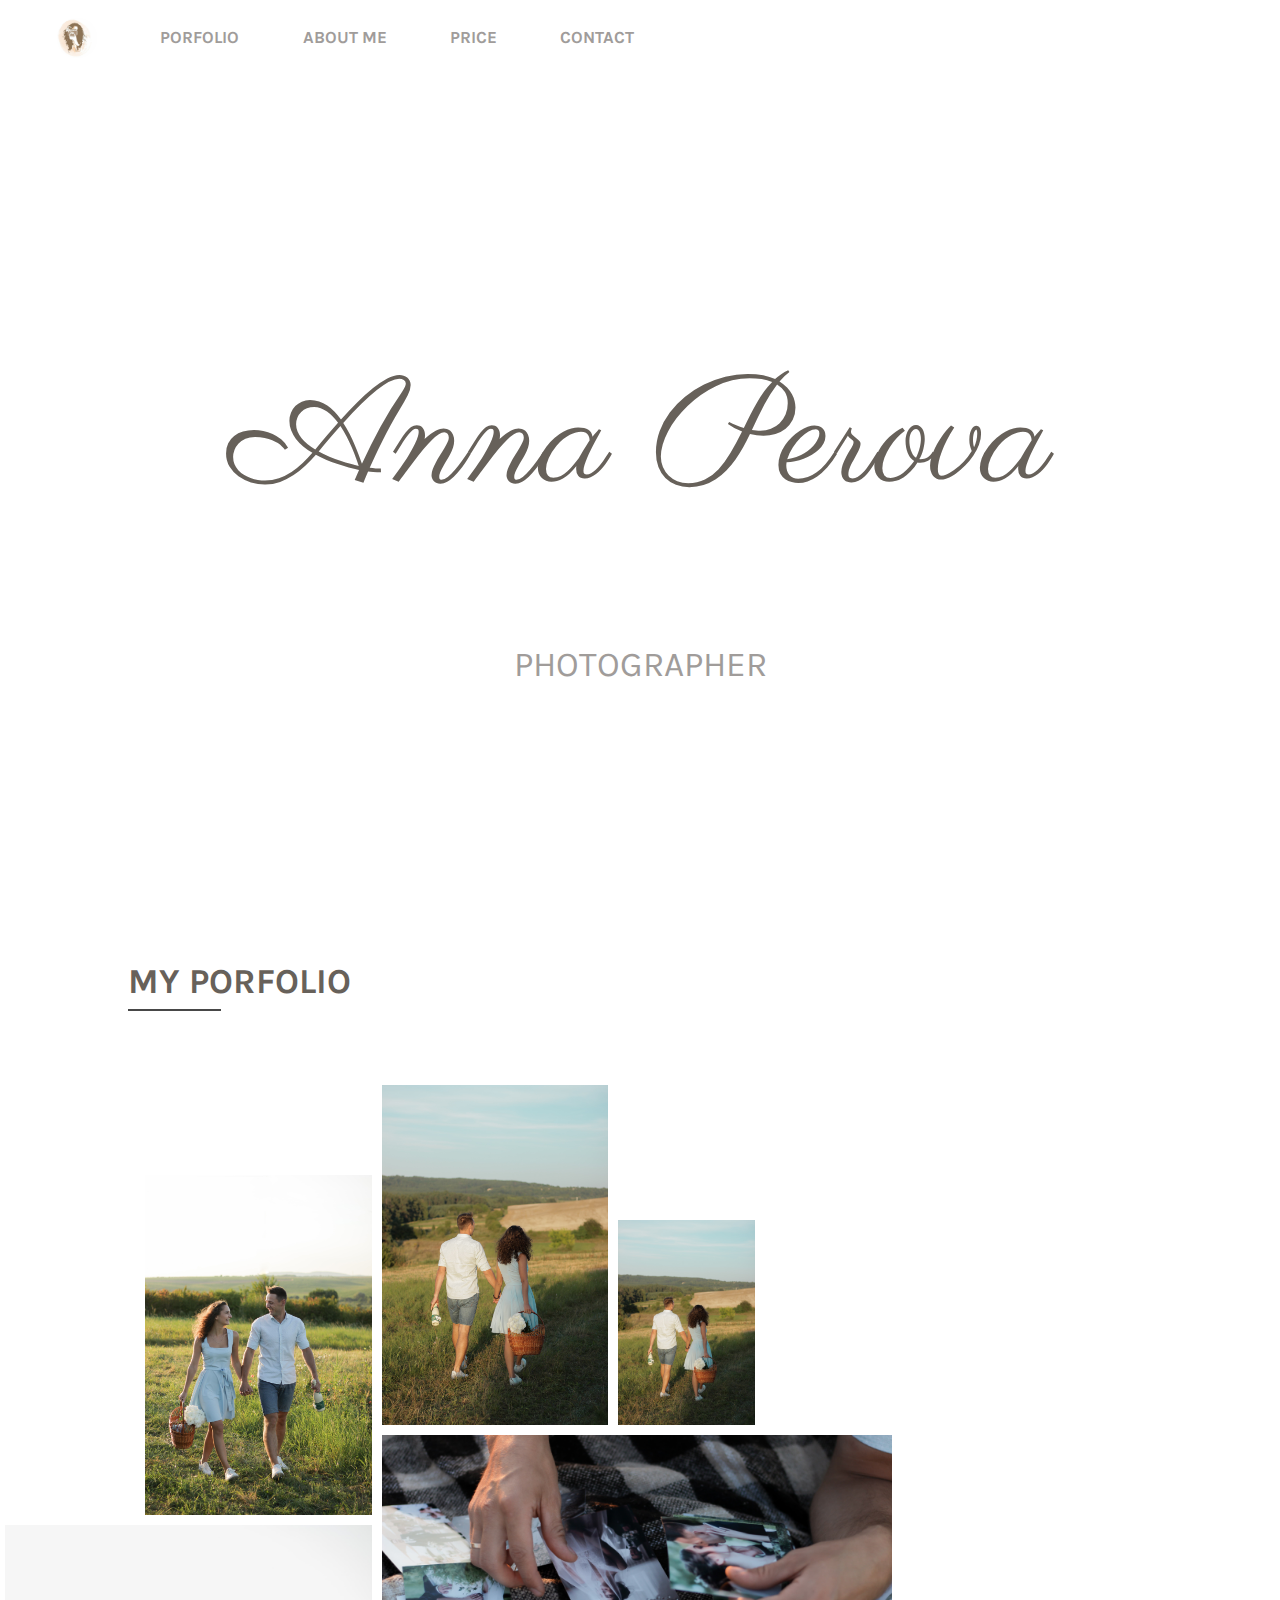
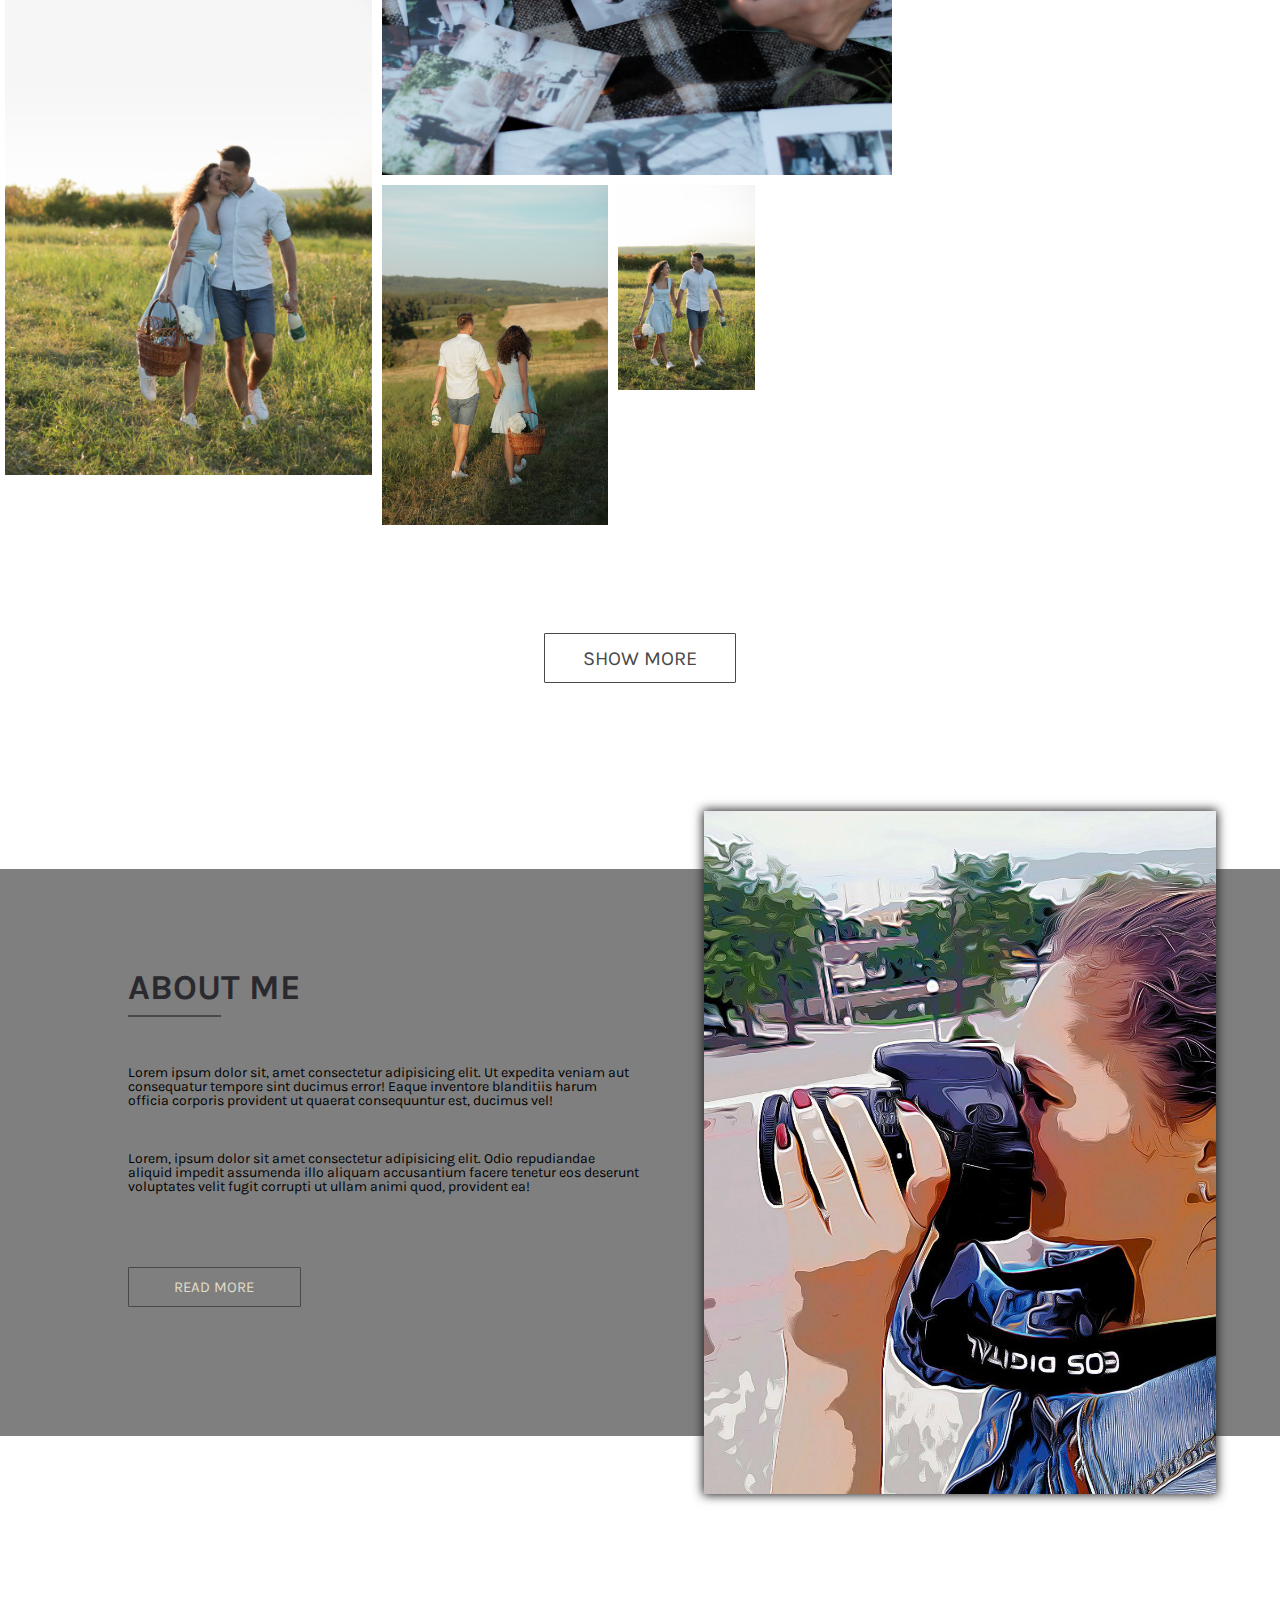
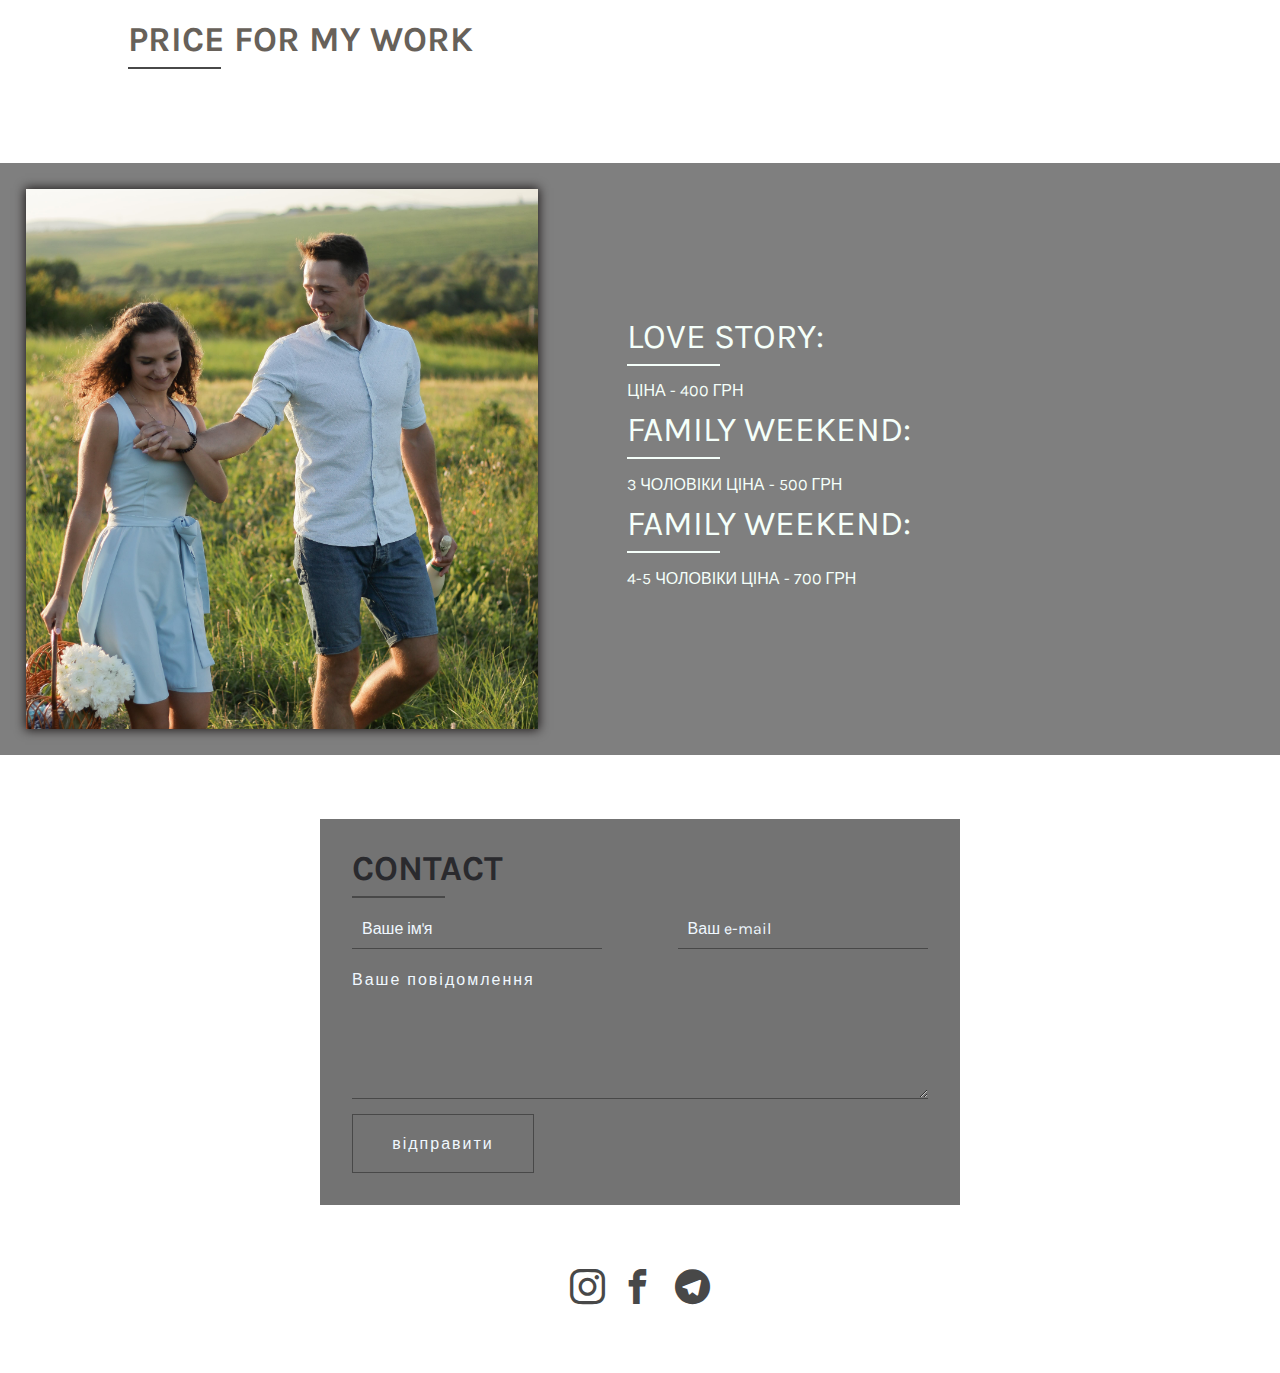
<file: index.html>
<!DOCTYPE html>
<html lang="en">
  <head>
    <meta charset="UTF-8" />
    <meta name="viewport" content="width=device-width, initial-scale=1.0" />
    <title>Document</title>
    <link rel="stylesheet" href="css/style.css" />
    <link
      href="https://fonts.googleapis.com/css2?family=Karla:ital,wght@0,400;0,700;1,400;1,700&display=swap"
      rel="stylesheet"
    />
   <link rel="stylesheet" href="img/iconsSocial/style.css">
   <link href="https://fonts.googleapis.com/css2?family=Parisienne&display=swap" rel="stylesheet">
   <link rel="stylesheet" href="img/iconAroowAp/style.css">
  </head>
  <body>
    <div class="wraper" id="wraper">
      <div class="arrowTop">
        <span class="icon-circle-up"></span>
      </div>
      <div class="header ibg">
        <div class="box">
           <div class="burger">
            <div class="header__burger">
              <span></span>
            </div>
          </div>
          <div class="header__meny">
         
            <div class="header__link">
             
            <div class="header__ul">
              <div class="header__logo">
                <img src="img/logo.jpg" alt="">
              </div>
              <a href="#porfilio"><li class="active__li">porfolio</li> </a>
              <a href="#aboutMe"><li class="active__li">about me</li></a>
              <a href="#prise"><li class="active__li">price</li></a>
              <a href="#contact"><li class="active__li">contact</li></a>
            </div>
          </div>
        </div>
        <div class="header__title">
          <h1>Anna Perova</h1>
          <h2>photographer</h2>
        </div>
      </div>
      </div>
      <div class="content">
        <div class="content__hBox">
          <div class="box" id="porfilio">
            <h1 class="content_h">My porfolio</h1>
            <div class="content__spanLine"></div>
          </div>
        </div>
        <div class="box">
          <div class="content__photos" >
            <div class="content__colomLeft">
              <div class="conent__img squareImg">
                <img src="img/IMG_7215(1).jpg" alt="" />
              </div>
              <div class="conent__img rectangelColomImg">
                <img src="img/IMG_7218(1).jpg" alt="" />
              </div>
            </div>
            <div class="content__square">
              <div class="content__colomRight">
                <div class="conent__img squareImg">
                  <img src="img/IMG_7221(1).jpg" alt="" />
                </div>
                <div class="conent__img rectangleSmolImg">
                  <img src="img/IMG_7221(1).jpg" alt="" />
                </div>
              </div>

              <div class="content__colomRight">
                <div class="conent__img rectangelBigImg">
                  <img src="img/IMG_7370(1).jpg" alt="" />
                </div>
              </div>
              <div class="content__colomRight">
                <div class="conent__img squareImg">
                  <img src="img/IMG_7221(1).jpg" alt="" />
                </div>
                <div class="conent__img rectangleSmolImg">
                  <img src="img/IMG_7215(1).jpg" alt="" />
                </div>
              </div>
            </div>
          </div>
        </div>
        <div class="buttonPorfolio">
         <a href="portfolioMore.html" onclick="onNavigate('/porfolio'); return false;"> <button class="button-more">show more</button></a>
        </div>

        <div class="aboutMe">
          <div class="box">
            <div class="aboutMe__container">
              <div class="aboutMe__background" id="aboutMe"></div>
              <div class="aboutMe__text">
                <h1 class="content_h">About me</h1>
                <div class="content__spanLine"></div>
                <div class="aboutMe__p">
                  <p>
                    Lorem ipsum dolor sit, amet consectetur adipisicing elit. Ut
                    expedita veniam aut consequatur tempore sint ducimus error!
                    Eaque inventore blanditiis harum officia corporis provident
                    ut quaerat consequuntur est, ducimus vel!
                  </p>
                  <p>
                    Lorem, ipsum dolor sit amet consectetur adipisicing elit.
                    Odio repudiandae aliquid impedit assumenda illo aliquam
                    accusantium facere tenetur eos deserunt voluptates velit
                    fugit corrupti ut ullam animi quod, provident ea!
                  </p>
                </div>
                <div class="aboutMe__buton">
                  <a href="aboutMe.html" onclick="onNavigate('/about'); return false;"><button class="button-more">read more</button></a> 
                </div>
              </div>
              <div class="aboutMe__img">
                <img src="img/icon.jpg" alt="" />
              </div>
            </div>
          
          </div>
         
        </div>
        <div class="content__hBox" id="prise">
          <div class="box">
            <h1 class="content_h">Price for my work</h1>
            <div class="content__spanLine"></div>
          </div>
        </div>
         <div class="prise" >
           <div class="box">
             <div class="prise__container">
               <div class="prise__backgroundd"></div> 
               <div class="prise__foto">
                 <img src="img/IMG_7216(1).jpg" alt="">
               </div>
               <div class="prise__text">
                  <h2>love story:</h2>
                  <div class="content__spanLine"></div>
                  <p>ціна - 400 грн</p>
                  <h2>family weekend:</h2>
                  <div class="content__spanLine"></div>
                  <p>3 чоловіки ціна - 500 грн</p>
                  <h2>family weekend:</h2>
                  <div class="content__spanLine"></div>
                  <p>4-5 чоловіки ціна - 700 грн</p>

               </div>
             </div>
           </div>
         </div>

         
        <div class="mailBox" id="contact">
          <div class="mailBox__wraper">
            <div class="mailBox__backgroud"></div>
            <form action="/email" method="POST" class="mailBox__form" id="form">
            
                  <h1 class="content_h">Contact</h1>
                  <div class="content__spanLine"></div>
            
            <div class="mailBox__name">
              <input type="text" placeholder="Ваше ім'я" class="_req" name="name">
              <input type="text" placeholder="Ваш e-mail"  class="_req _email" name="email">
            </div>
            <div class="mailBox__text">
              <p>Ваше повідомлення</p>
            <textarea name="message" id="" class="mailBox__textarea" ></textarea>
            </div>
            <div>
              <button  class="mailBox__button" type="submit" >відправити</button>
            </div>
         
        </form>
        </div>
      </div>

     
    </div>
    <div class="footer">
      <div class="social">
   <div class="social__instagram ">
    <a href="https://www.instagram.com/raleva_anya_ph/"target="_blank">
          <span class="icon-instagram"></span>
        </a>
        </div>
        <div class="social__facebook">
          <a href="https://www.facebook.com/profile.php?id=100004969033182" target="_blank">
          <span class="icon-facebook"></span></a>
        </div>
        <div class="social__telegram">
         
            <a href=>
              <span class="icon-telegram"></span>
            </a>

        </div>
      </div>
    </div>
    
    </div>
   
    <script src="js/form.js"></script>
    <script src="main.js"></script>
  </body>
</html>
</file>
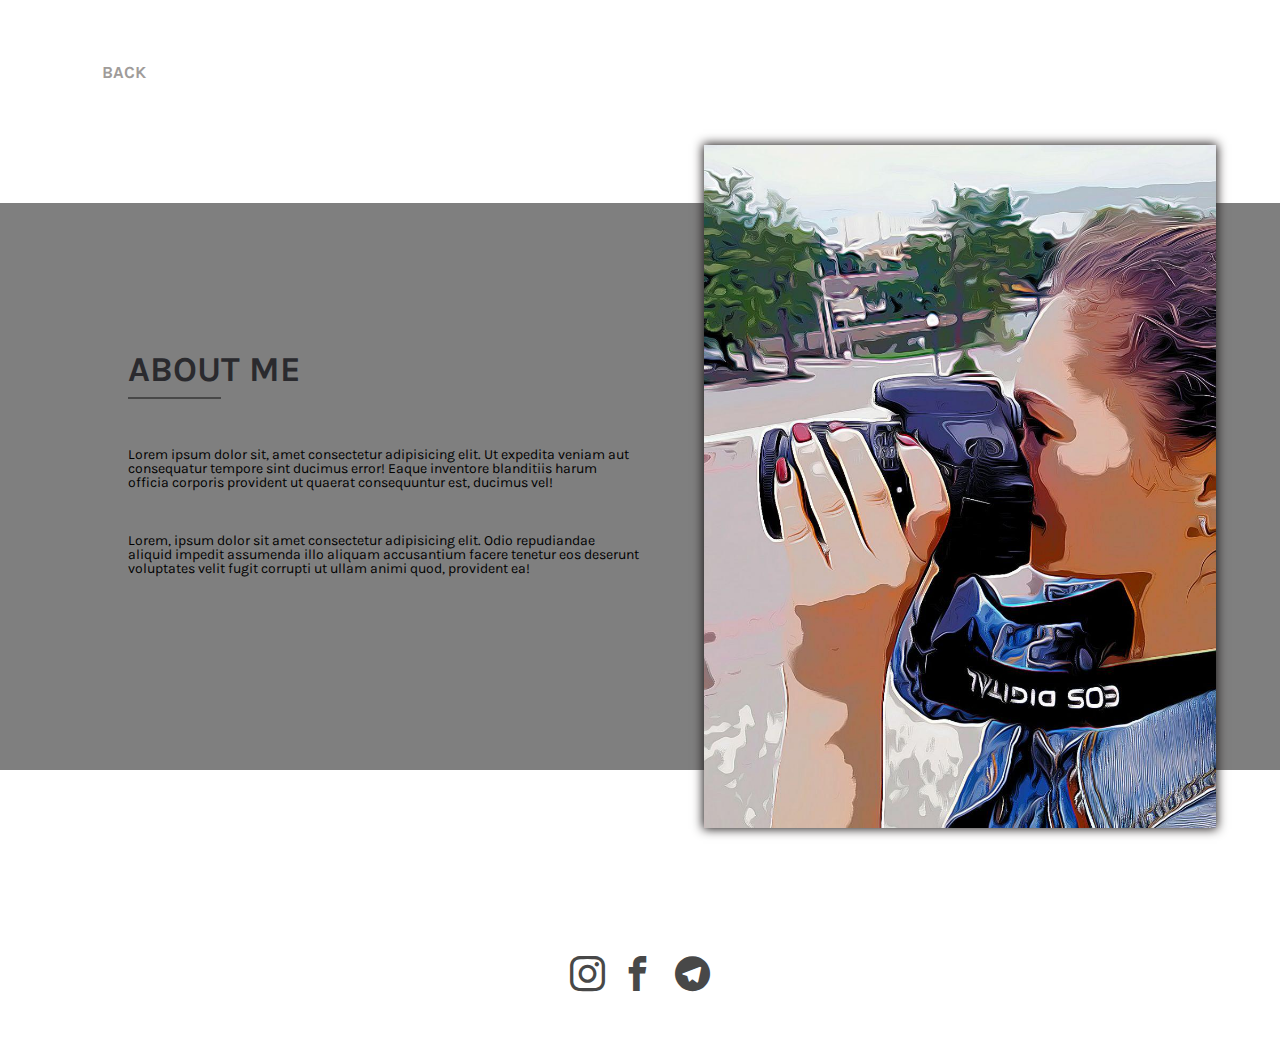
<file: aboutMe.html>
<!DOCTYPE html>
<html lang="en">
  <head>
    <meta charset="UTF-8" />
    <meta name="viewport" content="width=device-width, initial-scale=1.0" />
    <title>Document</title>
    <link rel="stylesheet" href="css/style.css" />
    <link
      href="https://fonts.googleapis.com/css2?family=Karla:ital,wght@0,400;0,700;1,400;1,700&display=swap"
      rel="stylesheet"
    />
   <link rel="stylesheet" href="img/iconsSocial/style.css">
   <link rel="stylesheet" href="img/iconAroowAp/style.css">
  </head>
  <body>
    <div class="wraper">
      <div class="arrowTop">
        <span class="icon-circle-up"></span>
      </div>
       <div class="aboutMe" id="aboutMe">
          <div class="box">
            <div class="backMeny">
              <a href="index.html"><li>back</li></a>
            </div>
            <div class="aboutMe__container">
              <div class="aboutMe__background" id="aboutMe"></div>
              <div class="aboutMe__text">
                <h1 class="content_h">About me</h1>
                <div class="content__spanLine"></div>
                <div class="aboutMe__p">
                  <p>
                    Lorem ipsum dolor sit, amet consectetur adipisicing elit. Ut
                    expedita veniam aut consequatur tempore sint ducimus error!
                    Eaque inventore blanditiis harum officia corporis provident
                    ut quaerat consequuntur est, ducimus vel!
                  </p>
                  <p>
                    Lorem, ipsum dolor sit amet consectetur adipisicing elit.
                    Odio repudiandae aliquid impedit assumenda illo aliquam
                    accusantium facere tenetur eos deserunt voluptates velit
                    fugit corrupti ut ullam animi quod, provident ea!
                  </p>
                </div>
               
              </div>
              <div class="aboutMe__img">
                <img src="img/icon.jpg" alt="" />
              </div>
            </div>          
          </div>         
        </div>       
      <div class="footer">
        <div class="social">
     <div class="social__instagram ">
      <a href="https://www.instagram.com/raleva_anya_ph/"target="_blank">
            <span class="icon-instagram"></span>
          </a>
          </div>
          <div class="social__facebook">
            <a href="https://www.facebook.com/profile.php?id=100004969033182" target="_blank">
            <span class="icon-facebook"></span></a>
          </div>
          <div class="social__telegram">
           
              <a href=>
                <span class="icon-telegram"></span>
              </a>
 
          </div>
        </div>
      </div>
    </div>
   

    <script src="main.js"></script>
  </body>
</html>
</file>
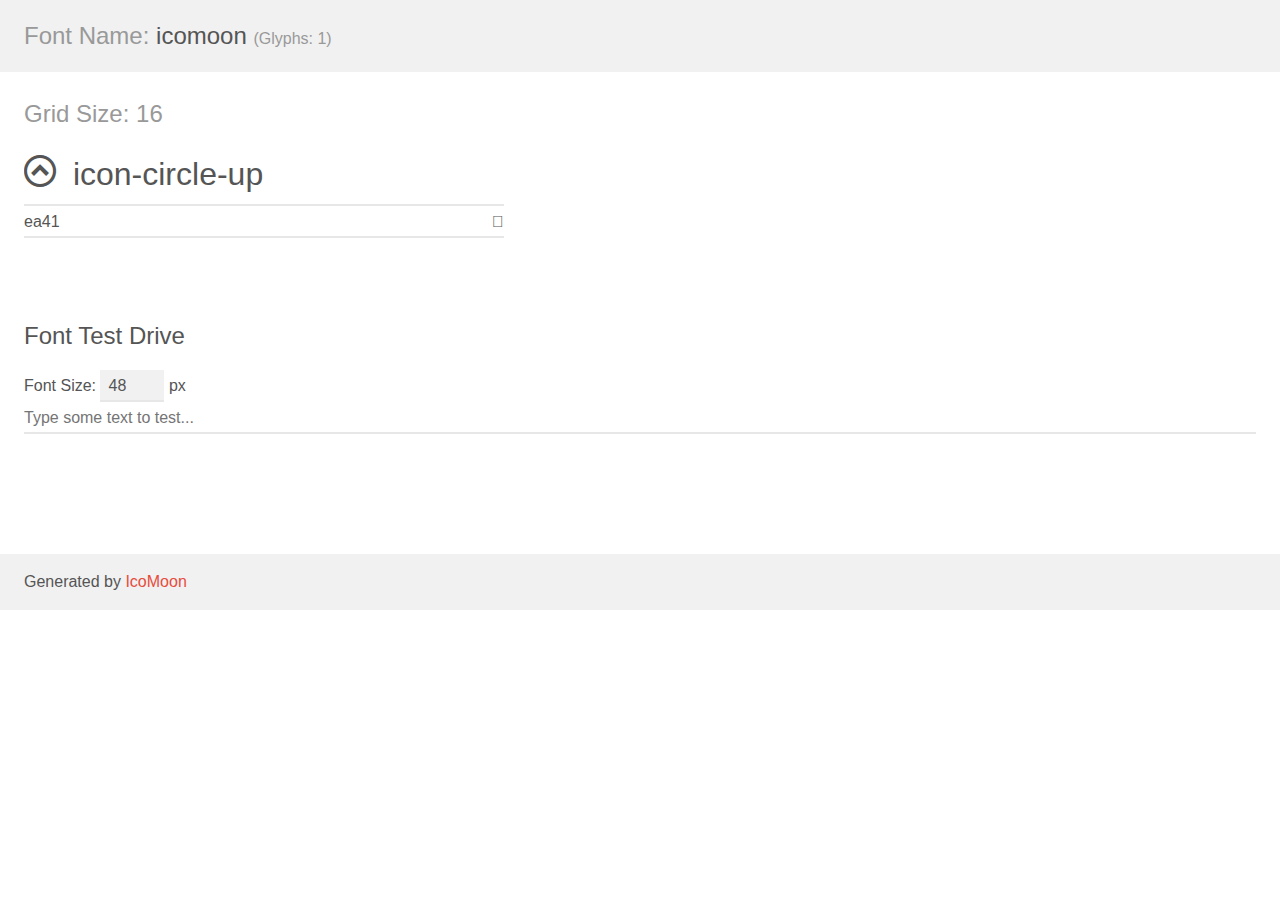
<file: img/iconAroowAp/demo.html>
<!doctype html>
<html>
<head>
    <meta charset="utf-8">
    <title>IcoMoon Demo</title>
    <meta name="description" content="An Icon Font Generated By IcoMoon.io">
    <meta name="viewport" content="width=device-width, initial-scale=1">
    <link rel="stylesheet" href="demo-files/demo.css">
    <link rel="stylesheet" href="style.css"></head>
<body>
    <div class="bgc1 clearfix">
        <h1 class="mhmm mvm"><span class="fgc1">Font Name:</span> icomoon <small class="fgc1">(Glyphs:&nbsp;1)</small></h1>
    </div>
    <div class="clearfix mhl ptl">
        <h1 class="mvm mtn fgc1">Grid Size: 16</h1>
        <div class="glyph fs1">
            <div class="clearfix bshadow0 pbs">
                <span class="icon-circle-up"></span>
                <span class="mls"> icon-circle-up</span>
            </div>
            <fieldset class="fs0 size1of1 clearfix hidden-false">
                <input type="text" readonly value="ea41" class="unit size1of2" />
                <input type="text" maxlength="1" readonly value="&#xea41;" class="unitRight size1of2 talign-right" />
            </fieldset>
            <div class="fs0 bshadow0 clearfix hidden-true">
                <span class="unit pvs fgc1">liga: </span>
                <input type="text" readonly value="circle-up, up3" class="liga unitRight" />
            </div>
        </div>
    </div>

    <!--[if gt IE 8]><!-->
    <div class="mhl clearfix mbl">
        <h1>Font Test Drive</h1>
        <label>
            Font Size: <input id="fontSize" type="number" class="textbox0 mbm"
            min="8" value="48" />
            px
        </label>
        <input id="testText" type="text" class="phl size1of1 mvl"
        placeholder="Type some text to test..." value=""/>
        <div id="testDrive" class="icon-" style="font-family: icomoon">&nbsp;
        </div>
    </div>
    <!--<![endif]-->
    <div class="bgc1 clearfix">
        <p class="mhl">Generated by <a href="https://icomoon.io/app">IcoMoon</a></p>
    </div>

    <script src="demo-files/demo.js"></script>
</body>
</html>
</file>
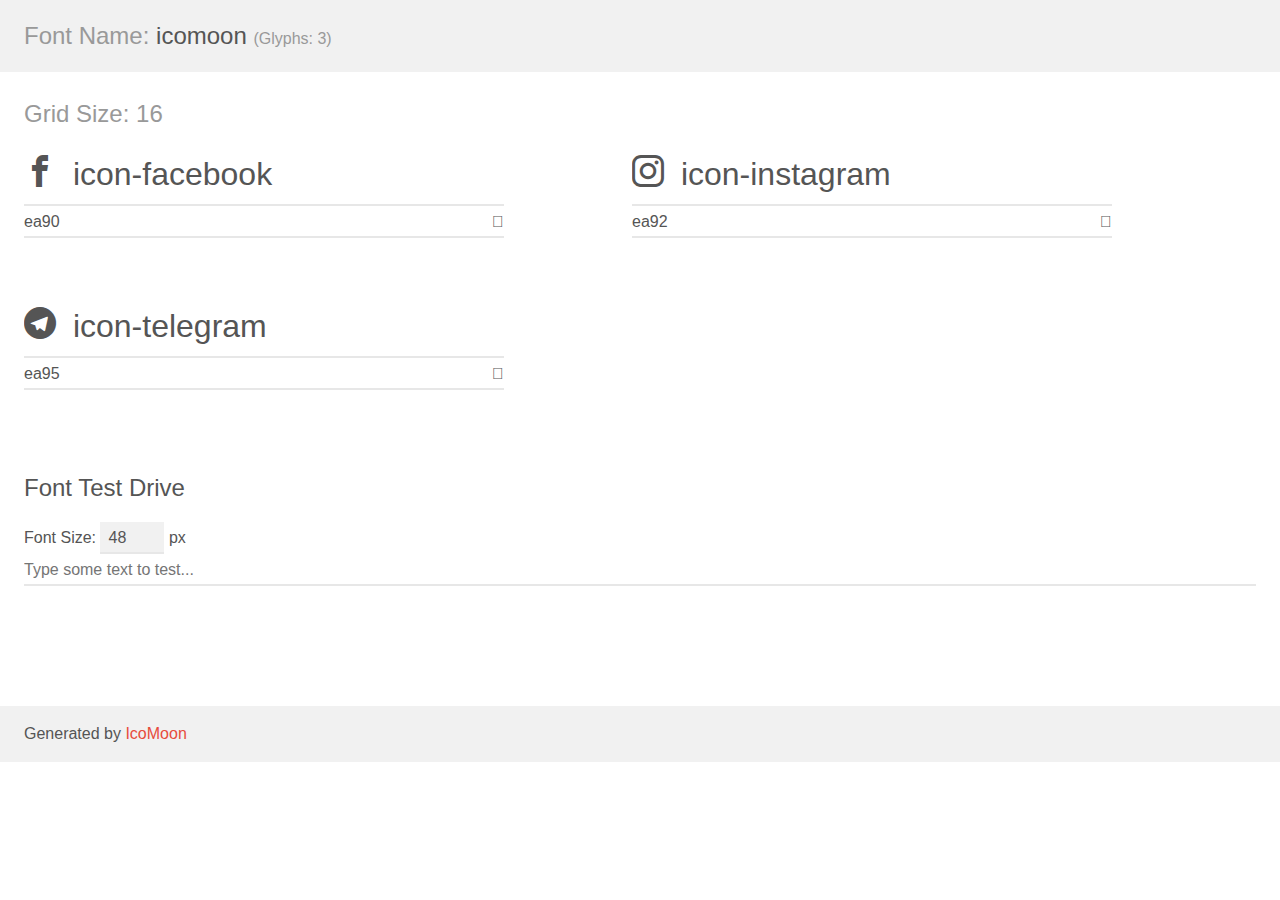
<file: img/iconsSocial/demo.html>
<!doctype html>
<html>
<head>
    <meta charset="utf-8">
    <title>IcoMoon Demo</title>
    <meta name="description" content="An Icon Font Generated By IcoMoon.io">
    <meta name="viewport" content="width=device-width, initial-scale=1">
    <link rel="stylesheet" href="demo-files/demo.css">
    <link rel="stylesheet" href="style.css"></head>
<body>
    <div class="bgc1 clearfix">
        <h1 class="mhmm mvm"><span class="fgc1">Font Name:</span> icomoon <small class="fgc1">(Glyphs:&nbsp;3)</small></h1>
    </div>
    <div class="clearfix mhl ptl">
        <h1 class="mvm mtn fgc1">Grid Size: 16</h1>
        <div class="glyph fs1">
            <div class="clearfix bshadow0 pbs">
                <span class="icon-facebook"></span>
                <span class="mls"> icon-facebook</span>
            </div>
            <fieldset class="fs0 size1of1 clearfix hidden-false">
                <input type="text" readonly value="ea90" class="unit size1of2" />
                <input type="text" maxlength="1" readonly value="&#xea90;" class="unitRight size1of2 talign-right" />
            </fieldset>
            <div class="fs0 bshadow0 clearfix hidden-true">
                <span class="unit pvs fgc1">liga: </span>
                <input type="text" readonly value="facebook, brand10" class="liga unitRight" />
            </div>
        </div>
        <div class="glyph fs1">
            <div class="clearfix bshadow0 pbs">
                <span class="icon-instagram"></span>
                <span class="mls"> icon-instagram</span>
            </div>
            <fieldset class="fs0 size1of1 clearfix hidden-false">
                <input type="text" readonly value="ea92" class="unit size1of2" />
                <input type="text" maxlength="1" readonly value="&#xea92;" class="unitRight size1of2 talign-right" />
            </fieldset>
            <div class="fs0 bshadow0 clearfix hidden-true">
                <span class="unit pvs fgc1">liga: </span>
                <input type="text" readonly value="instagram, brand12" class="liga unitRight" />
            </div>
        </div>
        <div class="glyph fs1">
            <div class="clearfix bshadow0 pbs">
                <span class="icon-telegram"></span>
                <span class="mls"> icon-telegram</span>
            </div>
            <fieldset class="fs0 size1of1 clearfix hidden-false">
                <input type="text" readonly value="ea95" class="unit size1of2" />
                <input type="text" maxlength="1" readonly value="&#xea95;" class="unitRight size1of2 talign-right" />
            </fieldset>
            <div class="fs0 bshadow0 clearfix hidden-true">
                <span class="unit pvs fgc1">liga: </span>
                <input type="text" readonly value="telegram, brand15" class="liga unitRight" />
            </div>
        </div>
    </div>

    <!--[if gt IE 8]><!-->
    <div class="mhl clearfix mbl">
        <h1>Font Test Drive</h1>
        <label>
            Font Size: <input id="fontSize" type="number" class="textbox0 mbm"
            min="8" value="48" />
            px
        </label>
        <input id="testText" type="text" class="phl size1of1 mvl"
        placeholder="Type some text to test..." value=""/>
        <div id="testDrive" class="icon-" style="font-family: icomoon">&nbsp;
        </div>
    </div>
    <!--<![endif]-->
    <div class="bgc1 clearfix">
        <p class="mhl">Generated by <a href="https://icomoon.io/app">IcoMoon</a></p>
    </div>

    <script src="demo-files/demo.js"></script>
</body>
</html>
</file>
<file: css/style.css>
* {
  padding: 0;
  margin: 0;
  border: 0; }

*,
*:befor,
*after {
  -moz-box-sizing: border-box;
  -webkit-box-sizing: border-box;
  box-sizing: border-box; }

:focus,
:active {
  outline: none; }

a:focus,
a:active {
  outline: none; }

nav,
footer,
header,
aside {
  display: block; }

html,
body {
  height: 100%;
  width: 100%;
  font-size: 100%;
  line-height: 1;
  font-size: 14px;
  font-family: inherit;
  -ms-text-size-adjust: 100%;
  -moz-text-size-adjust: 100%;
  -webkit-text-size-adjust: 100%; }

input,
button,
textarea {
  font-family: inherit; }

input::-ms-clear {
  display: none; }

button {
  cursor: pointer; }

button::-moz-focus-inner {
  padding: 0;
  border: 0; }

a,
a:hover {
  text-decoration: none; }

a:hover {
  text-decoration: none; }

ul,
li {
  list-style: none; }

img {
  vertical-align: top; }

h1,
h2,
h3,
h4,
h5,
h6 {
  font-size: inherit;
  font-weight: 400; }

html {
  scroll-behavior: smooth; }

.wraper {
  width: 100%;
  background-image: url(https://github.com/TemaPerov/annaPH/blob/main/img/backgroundWhite.jpg?raw=true);
  background-size: cover;
  background-position: center;
  position: relative; }

.header {
  min-width: 100%;
  height: 100vh;
  background-size: cover;
  background-position: center;
  position: relative; }

@media (max-width: 1024px) {
  .header {
    height: 100%; } }

.header__meny {
  width: 50%;
  height: 75px;
  display: -webkit-box;
  display: -ms-flexbox;
  display: flex;
  padding: 0 0 0 2%;
  -webkit-box-align: center;
  -ms-flex-align: center;
  align-items: center; }

@media (max-width: 1024px) {
  .header__meny {
    width: 100%;
    height: 100vh;
    padding: 0;
    background-color: #484848;
    position: absolute;
    top: -300%;
    -webkit-transition: all 0.7s;
    -o-transition: all 0.7s;
    transition: all 0.7s; } }

.header__logo {
  width: 40px;
  height: 40px; }
  .header__logo img {
    border-radius: 50%; }

.header__menyActive {
  top: 0; }

.header__link {
  width: 100%;
  display: -webkit-box;
  display: -ms-flexbox;
  display: flex;
  -webkit-box-align: center;
  -ms-flex-align: center;
  align-items: center; }

.header__ul {
  width: 100%;
  display: -webkit-box;
  display: -ms-flexbox;
  display: flex;
  -ms-flex-pack: distribute;
  justify-content: space-around;
  -webkit-box-align: center;
  -ms-flex-align: center;
  align-items: center; }
  .header__ul li {
    font-family: "Karla", sans-serif;
    font-weight: bold;
    text-transform: uppercase;
    color: #a09c9a;
    font-size: 17px;
    position: relative; }
  .header__ul li::after {
    border: 0 solid transparent;
    -webkit-transition: all 0.3s;
    -o-transition: all 0.3s;
    transition: all 0.3s;
    content: "";
    height: 0;
    position: absolute;
    width: 0px;
    border-bottom: 2px solid #a09c9a;
    bottom: -4px;
    left: 0; }
  .header__ul li:hover:after {
    width: 100%; }

@media (max-width: 1024px) {
  .header__link {
    position: absolute;
    height: 100%; }
  .header__ul {
    width: 100%;
    height: 50%;
    display: -webkit-box;
    display: -ms-flexbox;
    display: flex;
    -webkit-box-orient: vertical;
    -webkit-box-direction: normal;
    -ms-flex-direction: column;
    flex-direction: column;
    -ms-flex-pack: distribute;
    justify-content: space-around; } }

.backMeny {
  display: -webkit-box;
  display: -ms-flexbox;
  display: flex;
  -webkit-box-pack: start;
  -ms-flex-pack: start;
  justify-content: flex-start;
  padding: 5% 0 0 8%; }
  .backMeny li {
    font-family: "Karla", sans-serif;
    font-weight: bold;
    text-transform: uppercase;
    color: #a09c9a;
    font-size: 17px;
    position: relative; }

@media (max-width: 1024px) {
  .burger {
    position: absolute;
    display: block;
    padding: 4% 0 0 2%;
    height: 100%;
    z-index: 40; }
  .header__burger {
    position: relative;
    width: 30px;
    height: 30px;
    z-index: 2; }
    .header__burger span {
      width: 20px;
      height: 3px;
      position: absolute;
      background-color: #a09c9a;
      top: 13px;
      left: 0;
      -webkit-transition: all 0.5s;
      -o-transition: all 0.5s;
      transition: all 0.5s; }
  .header__burger::before,
  .header__burger::after {
    content: "";
    width: 100%;
    height: 3px;
    background-color: #a09c9a;
    position: absolute;
    left: 0;
    -webkit-transition: all 0.5s;
    -o-transition: all 0.5s;
    transition: all 0.5s; }
  .header__burger::before {
    top: 0; }
  .header__burger::after {
    bottom: 0; } }

.burger__active span {
  display: none; }

.burger__active::before {
  -webkit-transform: rotate(-45deg);
  -ms-transform: rotate(-45deg);
  transform: rotate(-45deg);
  top: 13px; }

.burger__active::after {
  -webkit-transform: rotate(45deg);
  -ms-transform: rotate(45deg);
  transform: rotate(45deg);
  bottom: 14px; }

.header__title {
  width: 100%;
  height: 100vh;
  display: -webkit-box;
  display: -ms-flexbox;
  display: flex;
  -webkit-box-orient: vertical;
  -webkit-box-direction: normal;
  -ms-flex-direction: column;
  flex-direction: column;
  text-align: center;
  -webkit-box-pack: center;
  -ms-flex-pack: center;
  justify-content: center; }
  .header__title h1 {
    font-family: "Parisienne", cursive;
    font-size: 150px;
    color: #67615a;
    padding: 0 0 10% 0; }
  .header__title h2 {
    font-family: "Karla", sans-serif;
    text-transform: uppercase;
    font-size: 35px;
    color: #a09c9a; }

@media (max-width: 1024px) {
  .header__title h1 {
    width: 100%;
    font-size: 60px; }
  .header__title h2 {
    width: 100%;
    font-size: 20px; } }

.header__p {
  font-size: 120px;
  font-family: "Karla", sans-serif;
  font-weight: 100;
  text-transform: uppercase;
  line-height: 0.7; }

@media (max-width: 1024px) {
  .header__p {
    width: 100%; } }

@media (max-width: 768px) {
  .header__p {
    width: 100%;
    font-size: 60px; } }

.one {
  color: #a09c9a; }

.two {
  color: #67615a; }

.tree {
  color: #bbb6b4; }

.content {
  width: 100%;
  height: 100%; }

.box {
  max-width: 1320px;
  height: 100%;
  margin: 0 auto; }

.content__hBox {
  width: 100%;
  padding: 5% 0; }

.content_h {
  font-family: "Karla", sans-serif;
  font-size: 35px;
  color: #67615a;
  font-weight: bold;
  text-transform: uppercase;
  padding: 0 0 0 10%; }

.content__spanLine {
  width: 93px;
  height: 2px;
  background-color: #484848;
  margin: 10px 0 5px 10%; }

.content__photos {
  width: 100%;
  display: -webkit-box;
  display: -ms-flexbox;
  display: flex; }

img {
  width: 100%;
  height: 100%;
  -o-object-fit: cover;
  object-fit: cover;
  top: 0;
  left: 0; }

.content__colomLeft {
  height: 100%;
  padding: 7% 0;
  display: -webkit-box;
  display: -ms-flexbox;
  display: flex;
  -webkit-box-orient: vertical;
  -webkit-box-direction: normal;
  -ms-flex-direction: column;
  flex-direction: column;
  -webkit-box-align: end;
  -ms-flex-align: end;
  align-items: flex-end; }

.conent__img {
  padding: 5px; }
  .conent__img :hover {
    padding: 1px; }

.squareImg {
  max-width: 370px;
  height: 340px; }

.rectangelColomImg {
  max-width: 440px;
  height: 550px; }

.content__square {
  height: 100%;
  display: -webkit-box;
  display: -ms-flexbox;
  display: flex;
  -webkit-box-orient: vertical;
  -webkit-box-direction: normal;
  -ms-flex-direction: column;
  flex-direction: column; }
  .content__square :first-child {
    -webkit-box-align: end;
    -ms-flex-align: end;
    align-items: flex-end; }
  .content__square :last-child {
    -webkit-box-align: start;
    -ms-flex-align: start;
    align-items: flex-start; }

.content__colomRight {
  width: 100%;
  display: -webkit-box;
  display: -ms-flexbox;
  display: flex; }

.rectangleSmolImg {
  max-width: 380px;
  height: 205px; }

.rectangelBigImg {
  max-width: 850px;
  height: 340px; }

.buttonPorfolio {
  width: 100%;
  text-align: center; }
  .buttonPorfolio .button-more {
    height: 50px;
    -webkit-box-ordinal-group: 2;
    -ms-flex-order: 1px solid #484848;
    order: 1px solid #484848;
    border-radius: 1px;
    color: #484848;
    border: 1px solid #484848; }
  .buttonPorfolio .button-more:hover {
    color: white; }

@media (max-width: 768px) {
  .content__photos {
    display: -webkit-box;
    display: -ms-flexbox;
    display: flex;
    -webkit-box-orient: vertical;
    -webkit-box-direction: normal;
    -ms-flex-direction: column;
    flex-direction: column; }
    .content__photos .squareImg,
    .content__photos .rectangleSmolImg,
    .content__photos .rectangelColomImg,
    .content__photos .rectangelBigImg {
      max-width: 100%;
      height: 100vh; }
  .content__colomLeft,
  .content__colomRight {
    display: -webkit-box;
    display: -ms-flexbox;
    display: flex;
    -webkit-box-orient: vertical;
    -webkit-box-direction: normal;
    -ms-flex-direction: column;
    flex-direction: column;
    -webkit-box-align: center;
    -ms-flex-align: center;
    align-items: center;
    padding: 0px; } }

.button-more {
  width: 15%;
  height: 40px;
  background-color: inherit;
  border: 1px solid #e2dcca;
  border-radius: 1px;
  color: #e2dcca;
  font-family: "Karla", sans-serif;
  font-size: 20px;
  text-transform: uppercase;
  position: relative;
  -webkit-transition: all 0.3s;
  -o-transition: all 0.3s;
  transition: all 0.3s;
  margin: 5% 0; }

.button-more:hover {
  opacity: 0.5;
  background-color: #373737;
  opacity: 0.5; }

.button-more:active {
  top: 3px;
  -webkit-box-shadow: 0 0 5px 2px black;
  box-shadow: 0 0 5px 2px black; }

@media (max-width: 1024px) {
  .button-more {
    width: 30%;
    height: 50px; } }

.aboutMe__buton {
  padding-left: 10%; }
  .aboutMe__buton button {
    width: 30%;
    font-size: 15px;
    border-color: #484848; }

@media (max-width: 768px) {
  .aboutMe__buton button {
    width: 40%; } }

.aboutMe__p {
  height: 100%;
  padding: 22px 10% 22px 10%; }
  .aboutMe__p p {
    padding: 22px 0;
    font-family: "Karla", sans-serif;
    font-size: 16; }

.aboutMe__img {
  width: 40%;
  min-height: 100%;
  z-index: 3;
  padding: 5% 0; }
  .aboutMe__img img {
    -webkit-box-shadow: 0px 0px 10px 1px #1d1818;
    box-shadow: 0px 0px 10px 1px #1d1818; }

.aboutMe__text {
  width: 50%;
  min-height: 100%;
  display: -webkit-box;
  display: -ms-flexbox;
  display: flex;
  -webkit-box-orient: vertical;
  -webkit-box-direction: normal;
  -ms-flex-direction: column;
  flex-direction: column;
  -webkit-box-pack: center;
  -ms-flex-pack: center;
  justify-content: center;
  z-index: 3; }

.aboutMe__container {
  width: 100%;
  height: 100%;
  position: relative;
  display: -webkit-box;
  display: -ms-flexbox;
  display: flex;
  -webkit-box-pack: center;
  -ms-flex-pack: center;
  justify-content: center;
  -webkit-box-align: center;
  -ms-flex-align: center;
  align-items: center; }
  .aboutMe__container .content_h {
    color: #2a2a2e; }

.aboutMe__background {
  position: absolute;
  z-index: 1;
  width: 100%;
  height: 70%;
  background-color: #484848;
  opacity: 0.7; }

@media (max-width: 1024px) {
  .aboutMe__background {
    height: 100%; }
  .aboutMe__container {
    margin: 5% 0;
    -webkit-box-orient: vertical;
    -webkit-box-direction: normal;
    -ms-flex-direction: column;
    flex-direction: column; }
  .aboutMe__img {
    width: 90%;
    height: 500px;
    padding: 0; }
  .aboutMe__text {
    padding: 5% 0;
    width: 100%; } }

.prise {
  width: 100%;
  margin: 2% 0 0 0; }

.prise__container {
  width: 100%;
  margin: 0 auto;
  display: -webkit-box;
  display: -ms-flexbox;
  display: flex;
  position: relative; }

@media (max-width: 768px) {
  .prise__container {
    -webkit-box-orient: vertical;
    -webkit-box-direction: normal;
    -ms-flex-direction: column;
    flex-direction: column; } }

.prise__backgroundd {
  position: absolute;
  width: 100%;
  min-height: 100%;
  background-color: #484848;
  z-index: 1;
  opacity: 0.7; }

.prise__foto {
  width: 40%;
  height: 60vh;
  margin: 2%;
  z-index: 3; }
  .prise__foto img {
    -webkit-box-shadow: 0px 0px 10px 1px #1d1818;
    box-shadow: 0px 0px 10px 1px #1d1818; }

@media (max-width: 768px) {
  .prise__foto {
    width: 90%;
    margin: 2% auto; } }

.prise__text {
  width: 50%;
  min-height: 100%;
  display: -webkit-box;
  display: -ms-flexbox;
  display: flex;
  -webkit-box-orient: vertical;
  -webkit-box-direction: normal;
  -ms-flex-direction: column;
  flex-direction: column;
  -webkit-box-pack: center;
  -ms-flex-pack: center;
  justify-content: center;
  z-index: 3; }
  .prise__text h2,
  .prise__text p {
    font-family: "Karla", sans-serif;
    text-transform: uppercase;
    color: mintcream;
    margin: 0 0 0 10%; }
  .prise__text h2 {
    font-size: 35px; }
  .prise__text p {
    font-size: 16px;
    padding: 2% 0; }
  .prise__text .content__spanLine {
    background-color: mintcream; }

@media (max-width: 768px) {
  .prise__text {
    width: 100%;
    padding: 5% 0; } }

.mailBox {
  width: 100%;
  margin: 5% 0 0 0; }

.mailBox__wraper {
  width: 50%;
  margin: 0 auto;
  position: relative; }

.mailBox__form {
  margin: 0 auto;
  display: -webkit-box;
  display: -ms-flexbox;
  display: flex;
  -webkit-box-orient: vertical;
  -webkit-box-direction: normal;
  -ms-flex-direction: column;
  flex-direction: column;
  -webkit-box-pack: center;
  -ms-flex-pack: center;
  justify-content: center;
  padding: 5%; }
  .mailBox__form .content__spanLine {
    margin: 10px 0 0 0;
    z-index: 3; }
  .mailBox__form .content_h {
    padding: 0;
    color: #2a2a2e;
    z-index: 3; }

.mailBox__name,
.mailBox__text {
  margin: 2% 0;
  z-index: 3;
  letter-spacing: 2px; }

.mailBox__text p {
  font-size: 16px;
  font-family: "Karla", sans-serif;
  color: aliceblue; }

.mailBox__text textarea {
  width: 100%;
  height: 10vh;
  resize: vertical;
  background-color: inherit;
  border-bottom: 1px solid #484848;
  background-color: inherit;
  padding: 10px 0;
  font-size: 14px;
  font-family: "Karla", sans-serif;
  color: aliceblue; }

.mailBox__name {
  display: -webkit-box;
  display: -ms-flexbox;
  display: flex;
  -webkit-box-pack: justify;
  -ms-flex-pack: justify;
  justify-content: space-between; }
  .mailBox__name input {
    width: 40%;
    border-bottom: 1px solid #484848;
    background-color: inherit;
    padding: 10px;
    font-size: 16px;
    font-family: "Karla", sans-serif;
    color: aliceblue; }
  .mailBox__name input::-webkit-input-placeholder {
    color: aliceblue;
    font-size: 16px;
    font-family: "Karla", sans-serif; }
  .mailBox__name input:-ms-input-placeholder {
    color: aliceblue;
    font-size: 16px;
    font-family: "Karla", sans-serif; }
  .mailBox__name input::-ms-input-placeholder {
    color: aliceblue;
    font-size: 16px;
    font-family: "Karla", sans-serif; }
  .mailBox__name input::placeholder {
    color: aliceblue;
    font-size: 16px;
    font-family: "Karla", sans-serif; }

@media (max-width: 768px) {
  .mailBox__wraper {
    width: 100%; } }

.mailBox__backgroud {
  position: absolute;
  width: 100%;
  min-height: 100%;
  background-color: #373737;
  z-index: 1;
  opacity: 0.7; }

._sending {
  background-color: #373737;
  opacity: 0.7;
  z-index: 10; }

.mailBox__button {
  width: 182px;
  height: 59px;
  border: 1px solid #484848;
  color: aliceblue;
  z-index: 3;
  display: -webkit-box;
  display: -ms-flexbox;
  display: flex;
  -webkit-box-pack: center;
  -ms-flex-pack: center;
  justify-content: center;
  -webkit-box-align: center;
  -ms-flex-align: center;
  align-items: center;
  font-size: 16px;
  font-family: "Karla", sans-serif;
  letter-spacing: 2px;
  -webkit-transition: all 0.3s;
  -o-transition: all 0.3s;
  transition: all 0.3s;
  position: relative;
  background-color: inherit; }

.mailBox__button:hover {
  background-color: #373737;
  opacity: 0.5;
  cursor: pointer; }

.mailBox__button:active {
  -webkit-box-shadow: 0 0 5px 2px black;
  box-shadow: 0 0 5px 2px black;
  top: 3px; }

.footer {
  width: 100%;
  height: 100%; }

.social {
  width: 100%;
  display: -webkit-box;
  display: -ms-flexbox;
  display: flex;
  -webkit-box-pack: center;
  -ms-flex-pack: center;
  justify-content: center;
  padding: 5% 0; }

.social__facebook {
  width: 40px;
  height: 40px;
  margin: 0 15px; }

.icon-telegram,
.icon-instagram,
.icon-facebook {
  color: #484848;
  font-size: 35px;
  -webkit-transition: all 0.3s;
  -o-transition: all 0.3s;
  transition: all 0.3s;
  position: relative; }

.icon-telegram:hover,
.icon-instagram:hover,
.icon-facebook:hover,
.icon-circle-up:hover {
  opacity: 0.7;
  font-size: 37px;
  cursor: pointer; }

.icon-telegram:active,
.icon-instagram:active,
.icon-facebook:active {
  top: 3px; }

.arrowTop {
  position: fixed;
  right: -15%;
  bottom: 10%;
  z-index: 40; }

.arrow__active {
  right: 10%;
  -webkit-transition: ease 0.8s;
  -o-transition: ease 0.8s;
  transition: ease 0.8s; }

.icon-circle-up {
  font-size: 40px;
  color: #484848; }

.mailBox__name ._error {
  border-bottom: 1px solid red; }
</file>
<file: img/iconsSocial/style.css>
@font-face {
  font-family: 'icomoon';
  src:  url('fonts/icomoon.eot?mzwkzg');
  src:  url('fonts/icomoon.eot?mzwkzg#iefix') format('embedded-opentype'),
    url('fonts/icomoon.ttf?mzwkzg') format('truetype'),
    url('fonts/icomoon.woff?mzwkzg') format('woff'),
    url('fonts/icomoon.svg?mzwkzg#icomoon') format('svg');
  font-weight: normal;
  font-style: normal;
  font-display: block;
}

[class^="icon-"], [class*=" icon-"] {
  /* use !important to prevent issues with browser extensions that change fonts */
  font-family: 'icomoon' !important;
  speak: never;
  font-style: normal;
  font-weight: normal;
  font-variant: normal;
  text-transform: none;
  line-height: 1;

  /* Better Font Rendering =========== */
  -webkit-font-smoothing: antialiased;
  -moz-osx-font-smoothing: grayscale;
}

.icon-facebook:before {
  content: "\ea90";
}
.icon-instagram:before {
  content: "\ea92";
}
.icon-telegram:before {
  content: "\ea95";
}
</file>
<file: img/iconAroowAp/style.css>
@font-face {
  font-family: 'icomoon';
  src:  url('fonts/icomoon.eot?88udow');
  src:  url('fonts/icomoon.eot?88udow#iefix') format('embedded-opentype'),
    url('fonts/icomoon.ttf?88udow') format('truetype'),
    url('fonts/icomoon.woff?88udow') format('woff'),
    url('fonts/icomoon.svg?88udow#icomoon') format('svg');
  font-weight: normal;
  font-style: normal;
  font-display: block;
}

[class^="icon-"], [class*=" icon-"] {
  /* use !important to prevent issues with browser extensions that change fonts */
  font-family: 'icomoon' !important;
  speak: never;
  font-style: normal;
  font-weight: normal;
  font-variant: normal;
  text-transform: none;
  line-height: 1;

  /* Better Font Rendering =========== */
  -webkit-font-smoothing: antialiased;
  -moz-osx-font-smoothing: grayscale;
}

.icon-circle-up:before {
  content: "\ea41";
}
</file>
<file: img/iconAroowAp/demo-files/demo.css>
body {
  padding: 0;
  margin: 0;
  font-family: sans-serif;
  font-size: 1em;
  line-height: 1.5;
  color: #555;
  background: #fff;
}
h1 {
  font-size: 1.5em;
  font-weight: normal;
}
small {
  font-size: .66666667em;
}
a {
  color: #e74c3c;
  text-decoration: none;
}
a:hover, a:focus {
  box-shadow: 0 1px #e74c3c;
}
.bshadow0, input {
  box-shadow: inset 0 -2px #e7e7e7;
}
input:hover {
  box-shadow: inset 0 -2px #ccc;
}
input, fieldset {
  font-family: sans-serif;
  font-size: 1em;
  margin: 0;
  padding: 0;
  border: 0;
}
input {
  color: inherit;
  line-height: 1.5;
  height: 1.5em;
  padding: .25em 0;
}
input:focus {
  outline: none;
  box-shadow: inset 0 -2px #449fdb;
}
.glyph {
  font-size: 16px;
  width: 15em;
  padding-bottom: 1em;
  margin-right: 4em;
  margin-bottom: 1em;
  float: left;
  overflow: hidden;
}
.liga {
  width: 80%;
  width: calc(100% - 2.5em);
}
.talign-right {
  text-align: right;
}
.talign-center {
  text-align: center;
}
.bgc1 {
  background: #f1f1f1;
}
.fgc1 {
  color: #999;
}
.fgc0 {
  color: #000;
}
p {
  margin-top: 1em;
  margin-bottom: 1em;
}
.mvm {
  margin-top: .75em;
  margin-bottom: .75em;
}
.mtn {
  margin-top: 0;
}
.mtl, .mal {
  margin-top: 1.5em;
}
.mbl, .mal {
  margin-bottom: 1.5em;
}
.mal, .mhl {
  margin-left: 1.5em;
  margin-right: 1.5em;
}
.mhmm {
  margin-left: 1em;
  margin-right: 1em;
}
.mls {
  margin-left: .25em;
}
.ptl {
  padding-top: 1.5em;
}
.pbs, .pvs {
  padding-bottom: .25em;
}
.pvs, .pts {
  padding-top: .25em;
}
.unit {
  float: left;
}
.unitRight {
  float: right;
}
.size1of2 {
  width: 50%;
}
.size1of1 {
  width: 100%;
}
.clearfix:before, .clearfix:after {
  content: " ";
  display: table;
}
.clearfix:after {
  clear: both;
}
.hidden-true {
  display: none;
}
.textbox0 {
  width: 3em;
  background: #f1f1f1;
  padding: .25em .5em;
  line-height: 1.5;
  height: 1.5em;
}
#testDrive {
  display: block;
  padding-top: 24px;
  line-height: 1.5;
}
.fs0 {
  font-size: 16px;
}
.fs1 {
  font-size: 32px;
}
</file>
<file: img/iconsSocial/demo-files/demo.css>
body {
  padding: 0;
  margin: 0;
  font-family: sans-serif;
  font-size: 1em;
  line-height: 1.5;
  color: #555;
  background: #fff;
}
h1 {
  font-size: 1.5em;
  font-weight: normal;
}
small {
  font-size: .66666667em;
}
a {
  color: #e74c3c;
  text-decoration: none;
}
a:hover, a:focus {
  box-shadow: 0 1px #e74c3c;
}
.bshadow0, input {
  box-shadow: inset 0 -2px #e7e7e7;
}
input:hover {
  box-shadow: inset 0 -2px #ccc;
}
input, fieldset {
  font-family: sans-serif;
  font-size: 1em;
  margin: 0;
  padding: 0;
  border: 0;
}
input {
  color: inherit;
  line-height: 1.5;
  height: 1.5em;
  padding: .25em 0;
}
input:focus {
  outline: none;
  box-shadow: inset 0 -2px #449fdb;
}
.glyph {
  font-size: 16px;
  width: 15em;
  padding-bottom: 1em;
  margin-right: 4em;
  margin-bottom: 1em;
  float: left;
  overflow: hidden;
}
.liga {
  width: 80%;
  width: calc(100% - 2.5em);
}
.talign-right {
  text-align: right;
}
.talign-center {
  text-align: center;
}
.bgc1 {
  background: #f1f1f1;
}
.fgc1 {
  color: #999;
}
.fgc0 {
  color: #000;
}
p {
  margin-top: 1em;
  margin-bottom: 1em;
}
.mvm {
  margin-top: .75em;
  margin-bottom: .75em;
}
.mtn {
  margin-top: 0;
}
.mtl, .mal {
  margin-top: 1.5em;
}
.mbl, .mal {
  margin-bottom: 1.5em;
}
.mal, .mhl {
  margin-left: 1.5em;
  margin-right: 1.5em;
}
.mhmm {
  margin-left: 1em;
  margin-right: 1em;
}
.mls {
  margin-left: .25em;
}
.ptl {
  padding-top: 1.5em;
}
.pbs, .pvs {
  padding-bottom: .25em;
}
.pvs, .pts {
  padding-top: .25em;
}
.unit {
  float: left;
}
.unitRight {
  float: right;
}
.size1of2 {
  width: 50%;
}
.size1of1 {
  width: 100%;
}
.clearfix:before, .clearfix:after {
  content: " ";
  display: table;
}
.clearfix:after {
  clear: both;
}
.hidden-true {
  display: none;
}
.textbox0 {
  width: 3em;
  background: #f1f1f1;
  padding: .25em .5em;
  line-height: 1.5;
  height: 1.5em;
}
#testDrive {
  display: block;
  padding-top: 24px;
  line-height: 1.5;
}
.fs0 {
  font-size: 16px;
}
.fs1 {
  font-size: 32px;
}
</file>
